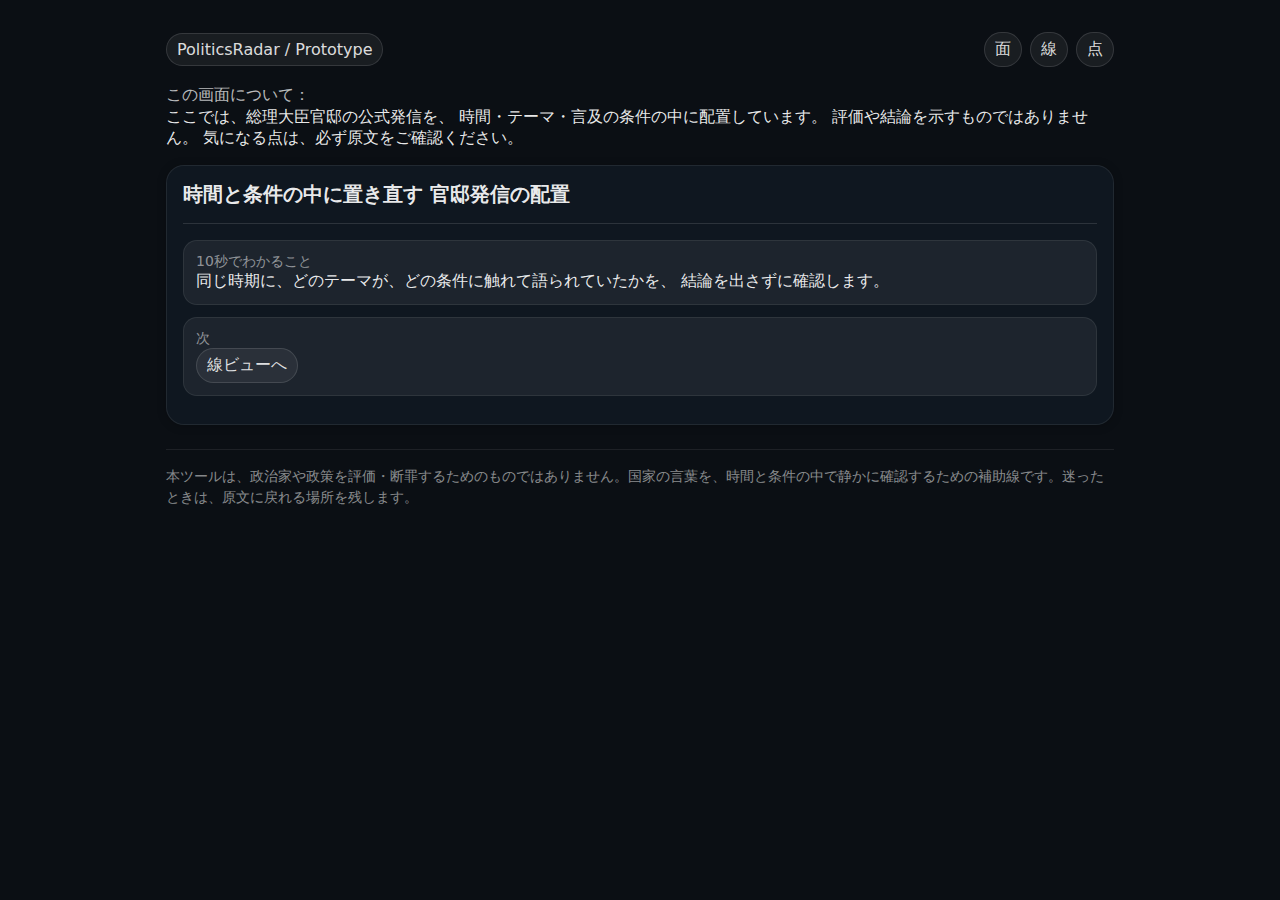
<file: proto_static/index.html>
<!doctype html><html lang="ja"><head>
<meta charset="utf-8"/><meta name="viewport" content="width=device-width,initial-scale=1"/>
<title>PoliticsRadar Proto - 面</title><link rel="stylesheet" href="./proto.css"/>
</head><body><div class="wrap">
  <div class="topbar">
    <div class="badge">PoliticsRadar / Prototype</div>
    <div class="nav">
      <a class="badge" href="./index.html">面</a>
      <a class="badge" href="./line.html">線</a>
      <a class="badge" href="./point_20251028.html">点</a>
    </div>
  </div>
  <p class="p">この画面について：</p>
ここでは、総理大臣官邸の公式発信を、
時間・テーマ・言及の条件の中に配置しています。
評価や結論を示すものではありません。
気になる点は、必ず原文をご確認ください。</p>

  <div class="card">
    <h1 class="h1">時間と条件の中に置き直す 官邸発信の配置</h1>
    
    <div class="hr"></div>
    <div class="item">
      <div class="small">10秒でわかること</div>
      <div>同じ時期に、どのテーマが、どの条件に触れて語られていたかを、
結論を出さずに確認します。
</div>
    </div>
    <div class="item">
      <div class="small">次</div>
      <a class="badge" href="./line.html">線ビューへ</a>
    </div>
  </div>

  <div class="footer">
    本ツールは、政治家や政策を評価・断罪するためのものではありません。国家の言葉を、時間と条件の中で静かに確認するための補助線です。迷ったときは、原文に戻れる場所を残します。
  </div>
</div></body></html>
</file>
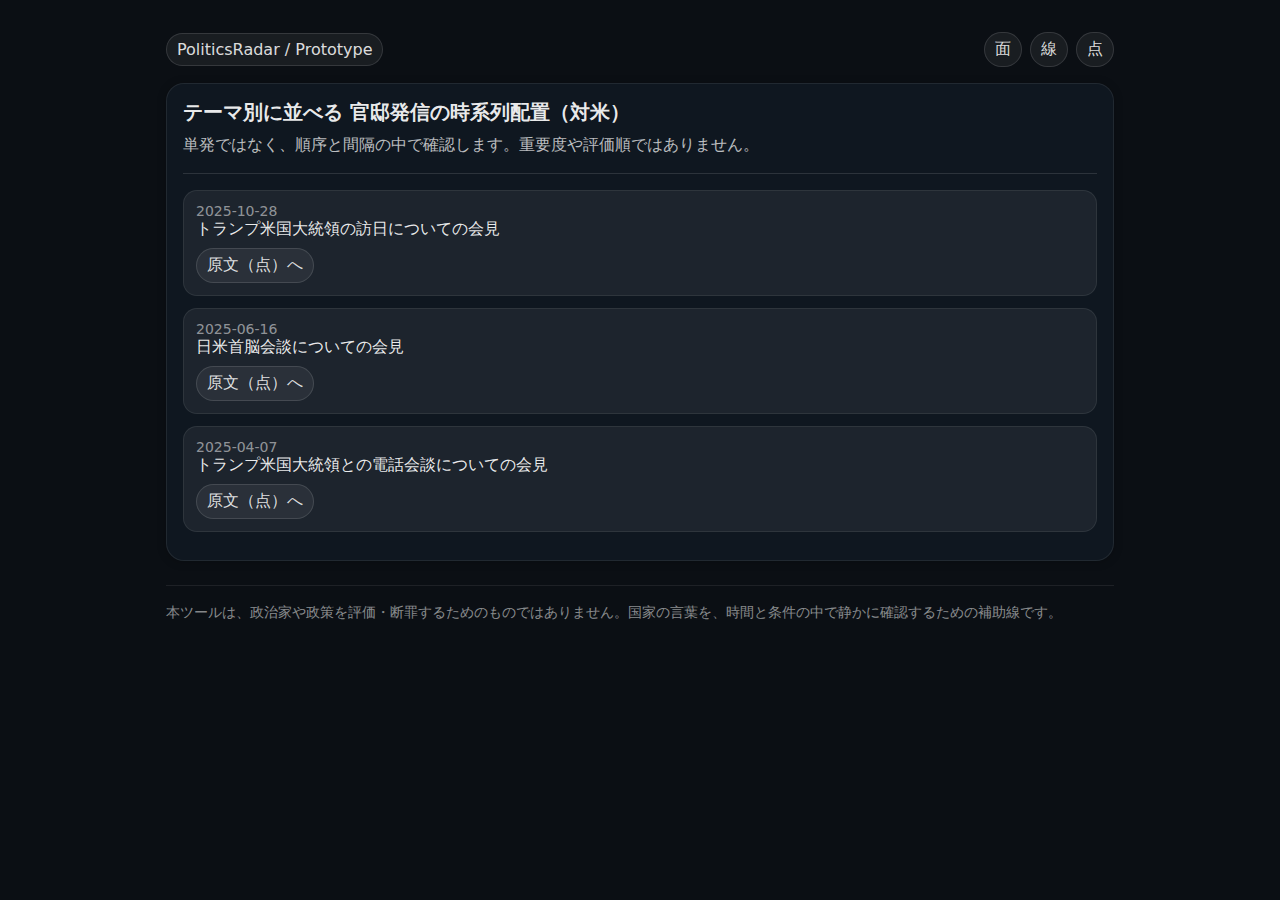
<file: proto_static/line.html>
<!doctype html><html lang="ja"><head>
<meta charset="utf-8"/><meta name="viewport" content="width=device-width,initial-scale=1"/>
<title>PoliticsRadar Proto - 線</title><link rel="stylesheet" href="./proto.css"/>
</head><body><div class="wrap">
  <div class="topbar">
    <div class="badge">PoliticsRadar / Prototype</div>
    <div class="nav">
      <a class="badge" href="./index.html">面</a>
      <a class="badge" href="./line.html">線</a>
      <a class="badge" href="./point_20251028.html">点</a>
    </div>
  </div>

  <div class="card">
    <h1 class="h1">テーマ別に並べる 官邸発信の時系列配置（対米）</h1>
    <p class="p">単発ではなく、順序と間隔の中で確認します。重要度や評価順ではありません。</p>
    <div class="hr"></div>

    <div class="item">
      <div class="small">2025-10-28</div>
      <div>トランプ米国大統領の訪日についての会見</div>
      <div style="margin-top:8px"><a class="badge" href="./point_20251028.html">原文（点）へ</a></div>
    </div>

    <div class="item">
      <div class="small">2025-06-16</div>
      <div>日米首脳会談についての会見</div>
      <div style="margin-top:8px"><a class="badge" href="./point_20250616.html">原文（点）へ</a></div>
    </div>

    <div class="item">
      <div class="small">2025-04-07</div>
      <div>トランプ米国大統領との電話会談についての会見</div>
      <div style="margin-top:8px"><a class="badge" href="./point_20250407.html">原文（点）へ</a></div>
    </div>
  </div>

  <div class="footer">
    本ツールは、政治家や政策を評価・断罪するためのものではありません。国家の言葉を、時間と条件の中で静かに確認するための補助線です。
  </div>
</div></body></html>
</file>
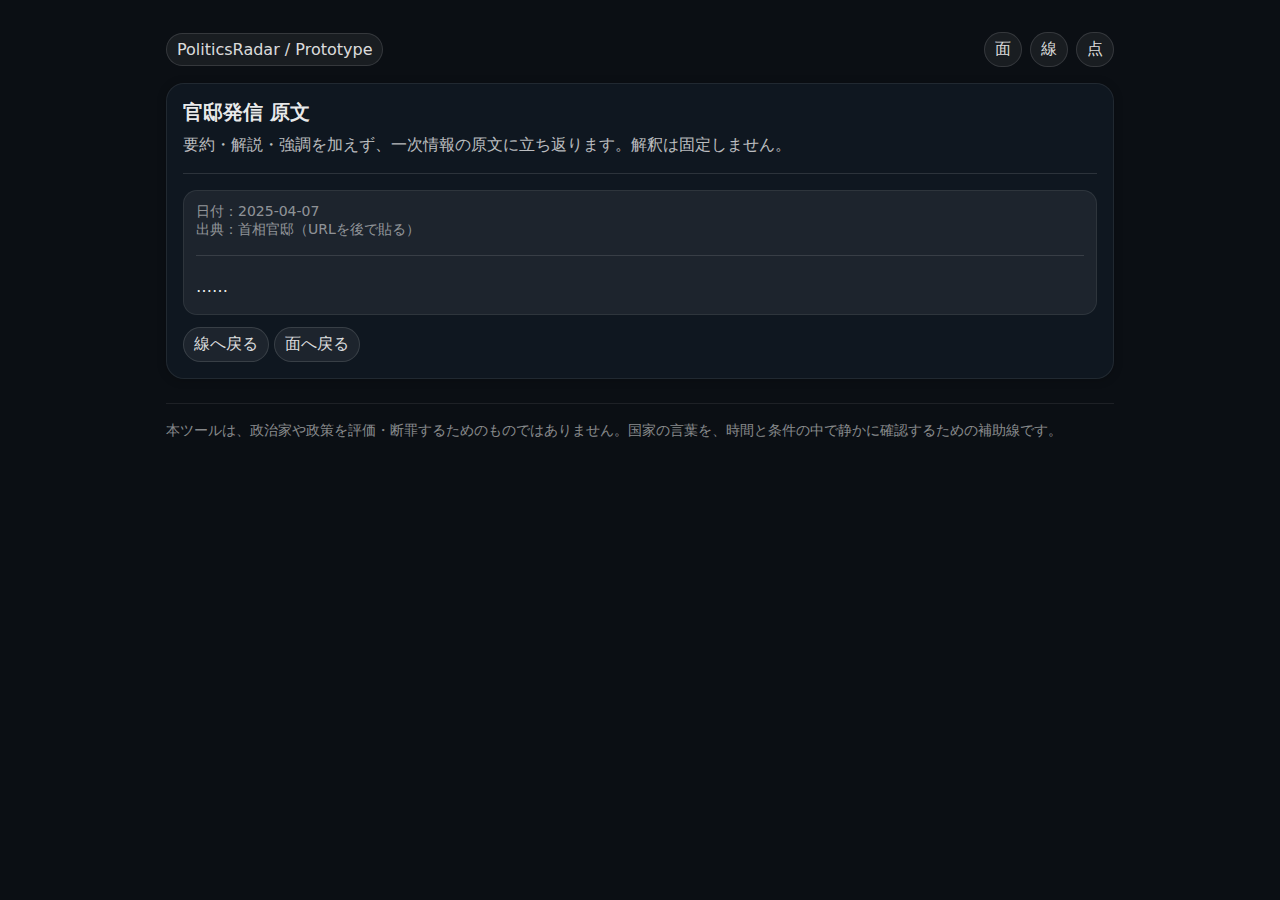
<file: proto_static/point_20250407.html>
<!doctype html><html lang="ja"><head>
<meta charset="utf-8"/><meta name="viewport" content="width=device-width,initial-scale=1"/>
<title>PoliticsRadar Proto - 点 2025-04-07</title><link rel="stylesheet" href="./proto.css"/>
</head><body><div class="wrap">
  <div class="topbar">
    <div class="badge">PoliticsRadar / Prototype</div>
    <div class="nav">
      <a class="badge" href="./index.html">面</a>
      <a class="badge" href="./line.html">線</a>
      <a class="badge" href="./point_20250407.html">点</a>
    </div>
  </div>

  <div class="card">
    <h1 class="h1">官邸発信 原文</h1>
    <p class="p">要約・解説・強調を加えず、一次情報の原文に立ち返ります。解釈は固定しません。</p>
    <div class="hr"></div>

    <div class="item">
      <div class="small">日付：2025-04-07</div>
      <div class="small">出典：首相官邸（URLを後で貼る）</div>
      <div class="hr"></div>
      <div style="line-height:1.9">……</div>
    </div>

    <div style="margin-top:12px">
      <a class="badge" href="./line.html">線へ戻る</a>
      <a class="badge" href="./index.html">面へ戻る</a>
    </div>
  </div>

  <div class="footer">
    本ツールは、政治家や政策を評価・断罪するためのものではありません。国家の言葉を、時間と条件の中で静かに確認するための補助線です。
  </div>
</div></body></html>
</file>
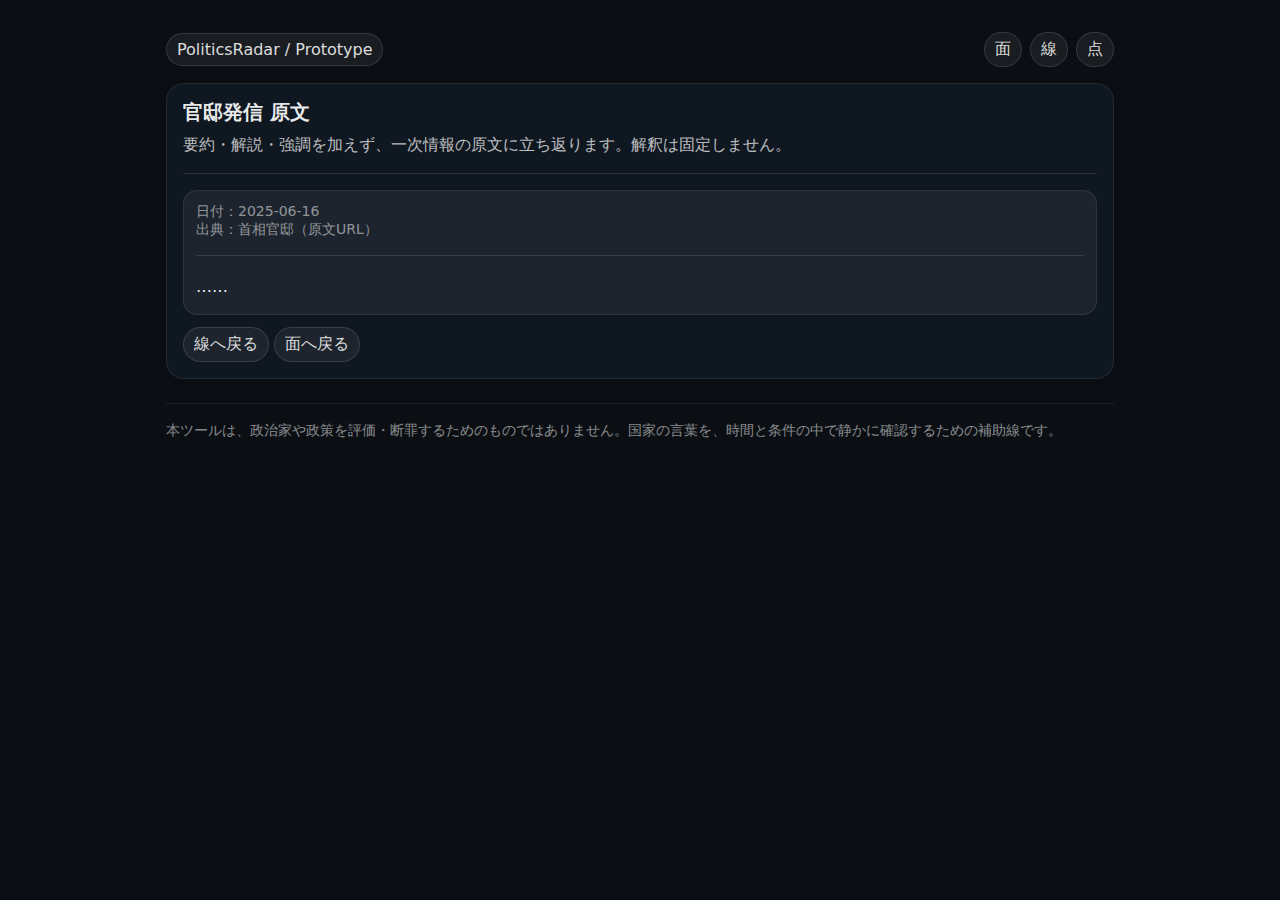
<file: proto_static/point_20250616.html>
<!doctype html><html lang="ja"><head>
<meta charset="utf-8"/><meta name="viewport" content="width=device-width,initial-scale=1"/>
<title>PoliticsRadar Proto - 点 2025-06-16</title><link rel="stylesheet" href="./proto.css"/>
</head><body><div class="wrap">
  <div class="topbar">
    <div class="badge">PoliticsRadar / Prototype</div>
    <div class="nav">
      <a class="badge" href="./index.html">面</a>
      <a class="badge" href="./line.html">線</a>
      <a class="badge" href="./point_20250616.html">点</a>
    </div>
  </div>

  <div class="card">
    <h1 class="h1">官邸発信 原文</h1>
    <p class="p">要約・解説・強調を加えず、一次情報の原文に立ち返ります。解釈は固定しません。</p>
    <div class="hr"></div>

    <div class="item">
      <div class="small">日付：2025-06-16</div>
      <div class="small">出典：首相官邸（原文URL）</div>
      <div class="hr"></div>
      <div style="line-height:1.9">……</div>
    </div>

    <div style="margin-top:12px">
      <a class="badge" href="./line.html">線へ戻る</a>
      <a class="badge" href="./index.html">面へ戻る</a>
    </div>
  </div>

  <div class="footer">
    本ツールは、政治家や政策を評価・断罪するためのものではありません。国家の言葉を、時間と条件の中で静かに確認するための補助線です。
  </div>
</div></body></html>
</file>
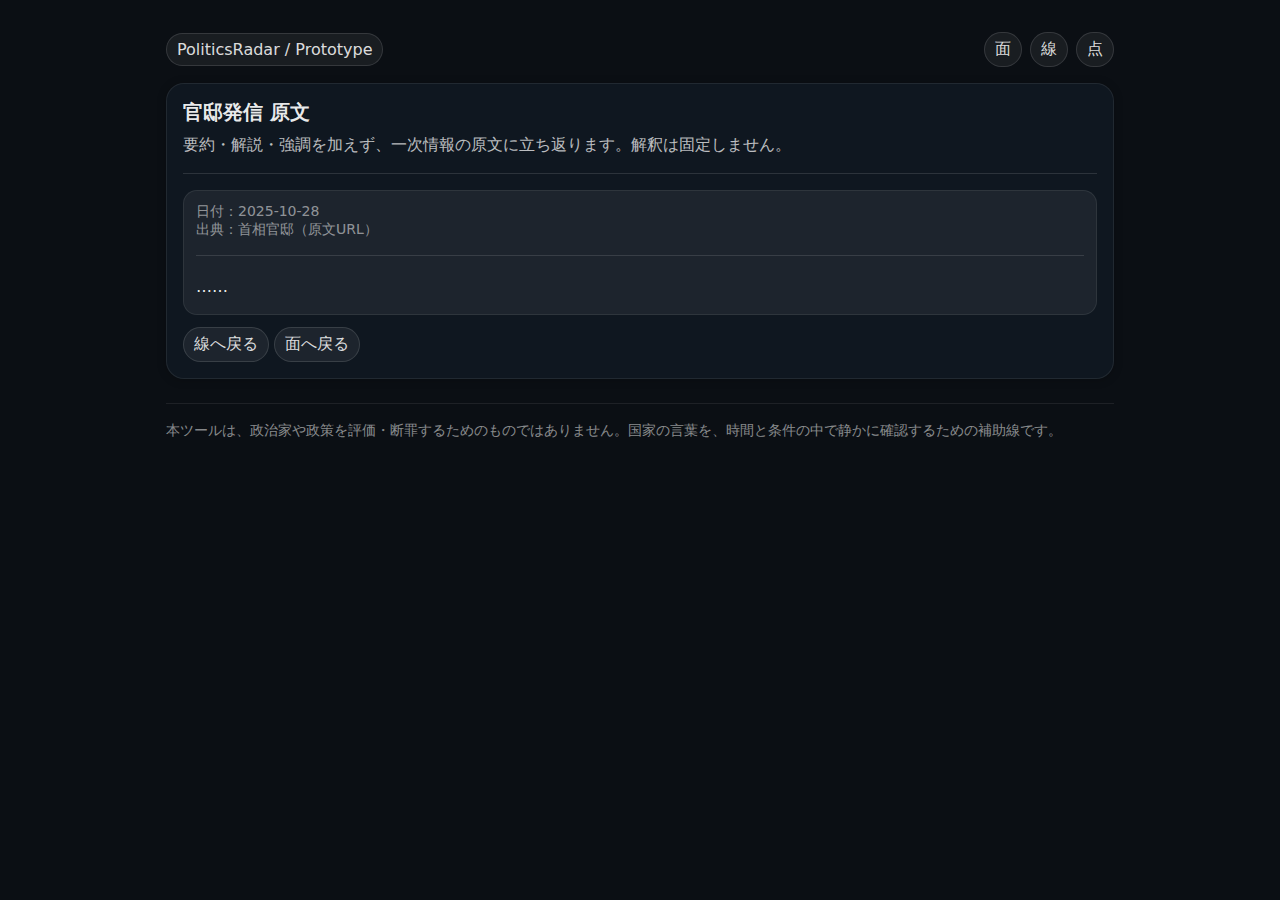
<file: proto_static/point_20251028.html>
<!doctype html><html lang="ja"><head>
<meta charset="utf-8"/><meta name="viewport" content="width=device-width,initial-scale=1"/>
<title>PoliticsRadar Proto - 点 2025-10-28</title><link rel="stylesheet" href="./proto.css"/>
</head><body><div class="wrap">
  <div class="topbar">
    <div class="badge">PoliticsRadar / Prototype</div>
    <div class="nav">
      <a class="badge" href="./index.html">面</a>
      <a class="badge" href="./line.html">線</a>
      <a class="badge" href="./point_20251028.html">点</a>
    </div>
  </div>

  <div class="card">
    <h1 class="h1">官邸発信 原文</h1>
    <p class="p">要約・解説・強調を加えず、一次情報の原文に立ち返ります。解釈は固定しません。</p>
    <div class="hr"></div>

    <div class="item">
      <div class="small">日付：2025-10-28</div>
      <div class="small">出典：首相官邸（原文URL）</div>
      <div class="hr"></div>
      <div style="line-height:1.9">……</div>
    </div>

    <div style="margin-top:12px">
      <a class="badge" href="./line.html">線へ戻る</a>
      <a class="badge" href="./index.html">面へ戻る</a>
    </div>
  </div>

  <div class="footer">
    本ツールは、政治家や政策を評価・断罪するためのものではありません。国家の言葉を、時間と条件の中で静かに確認するための補助線です。
  </div>
</div></body></html>
</file>
<file: proto_static/proto.css>
@import url("./tokens.css");

/* Base */
*{box-sizing:border-box}
body{
  margin:0;
  background: var(--bg);
  color: var(--text-1);
  font-family: var(--font-sans);
}
a{color:inherit;text-decoration:none}

/* Layout */
.wrap{max-width:980px;margin:0 auto;padding: var(--space-8) var(--space-4)}
.topbar{display:flex;gap:var(--space-3);align-items:center;justify-content:space-between;margin-bottom: var(--space-4)}
.nav{display:flex;gap:var(--space-2);flex-wrap:wrap}

/* Chips / Buttons (non-judgemental) */
.badge{
  display:inline-flex;align-items:center;gap:6px;
  border:1px solid var(--btn-border);
  padding: var(--chip-padding-y) var(--chip-padding-x);
  border-radius: var(--chip-radius);
  background: var(--btn-bg);
  color: var(--btn-text);
}
.badge:hover{background: var(--active-tint)}

/* Cards */
.card{
  background: var(--card-bg);
  border: 1px solid var(--card-border);
  border-radius: var(--radius-lg);
  box-shadow: var(--card-shadow);
  padding: var(--space-4);
  margin: var(--space-3) 0;
}
.h1{font-size: var(--text-xl); line-height: var(--leading-tight); margin:0 0 var(--space-2)}
.p{margin:0;color: var(--text-2); line-height: var(--leading-normal)}
.hr{height:1px;background: var(--border-2); margin: var(--space-4) 0}

/* Timeline items */
.item{
  padding: var(--space-3);
  border: 1px solid var(--border-1);
  border-radius: var(--radius-md);
  background: var(--fill-weak);
  margin: var(--space-3) 0;
}
.small{font-size: var(--text-sm); color: var(--text-3)}

/* Focus */
.is-focusable:focus-visible{outline:none; box-shadow: var(--ring)}

/* Footer */
.footer{
  margin-top: var(--space-6);
  padding-top: var(--space-4);
  border-top: 1px solid var(--border-1);
  color: var(--text-3);
  font-size: var(--text-sm);
  line-height: var(--leading-normal);
}
</file>
